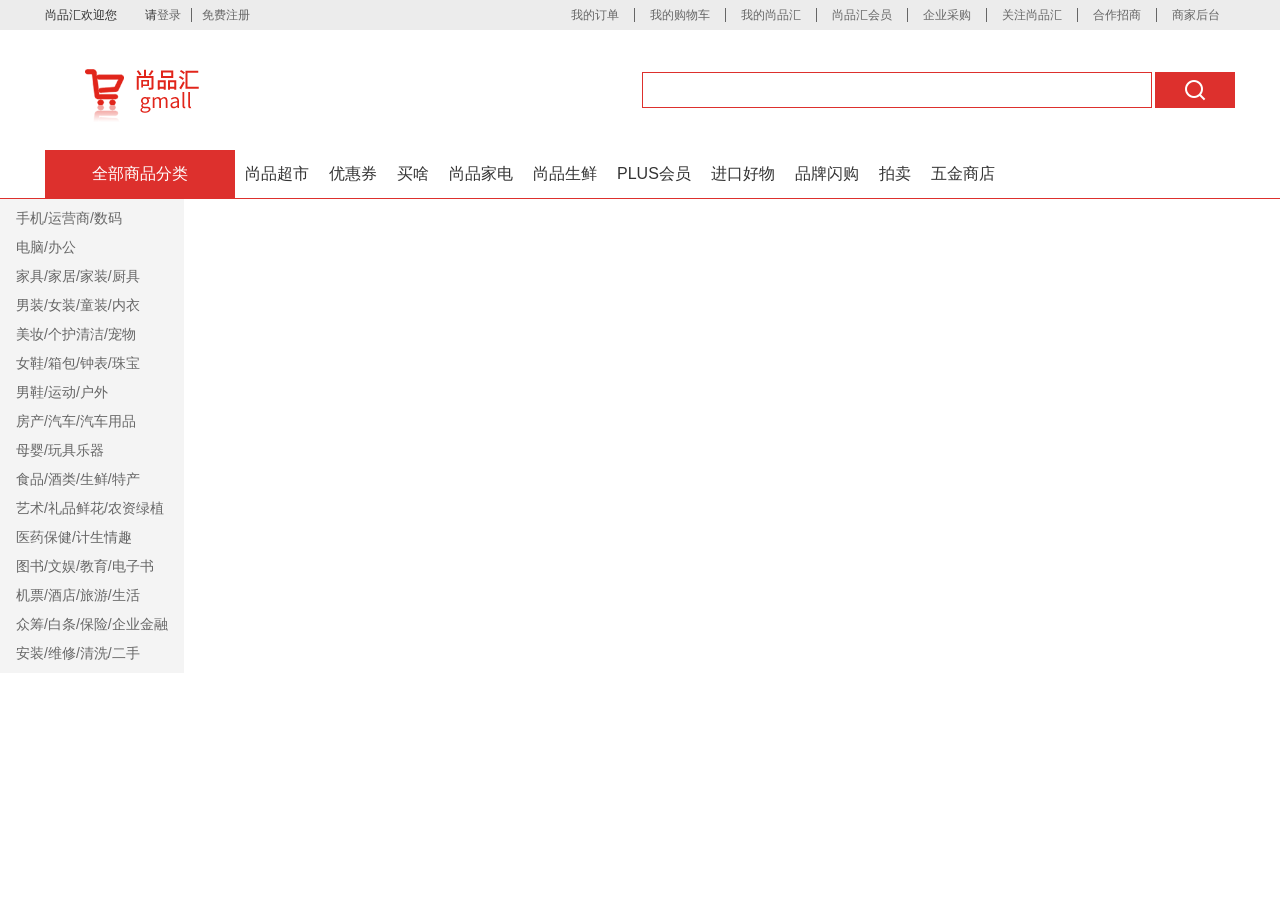
<file: webSGG/index.html>
<!DOCTYPE html>
<html lang="zh-CN">
<head>
    <meta charset="UTF-8">
    <title>网页练习</title>
    <link rel="stylesheet" href="./css_profile/reset.css">
    <link rel="stylesheet" href="./css_profile/index.css">
</head>
<body>
    <!-- 顶部导航栏 -->
    <div class="topbar">
        <div class="container clearfix">
            <div class="tbleft leftfix">
                <span class="welcome">尚品汇欢迎您</span>
                <span>请</span>
                <a href="#" class="login">登录</a>
                <a href="#" class="register">免费注册</a>
            </div>
            <div class="tbright rightfix">
                <ul class="clearfix">
                    <li class="leftfix"><a href="#">我的订单</a></li>
                    <li class="leftfix"><a href="#">我的购物车</a></li>
                    <li class="leftfix"><a href="#">我的尚品汇</a></li>
                    <li class="leftfix"><a href="#">尚品汇会员</a></li>
                    <li class="leftfix"><a href="#">企业采购</a></li>
                    <li class="leftfix"><a href="#">关注尚品汇</a></li>
                    <li class="leftfix"><a href="#">合作招商</a></li>
                    <li class="leftfix"><a href="#">商家后台</a></li>
                </ul>
            </div>
        </div>
    </div>
    <!-- 头部区域（搜索栏） -->
    <div class="header">
        <div class="container clearfix">
            <img class="leftfix" src="./img_profile/logo.png" alt="logopic">
            <div class="search-area rightfix">
                <input class="search-input" type="text">
                <input class="search-btn" type="button">
            </div>
        </div>
    </div>
    <!-- 主导航区 -->
    <div class="nav">
        <div class="container clearfix">
            <div class="all-sort leftfix">全部商品分类</div>
            <div class="nav-items">
                <ul class="clearfix">
                    <li class="leftfix"><a href="#">尚品超市</a></li>
                    <li class="leftfix"><a href="#">优惠券</a></li>
                    <li class="leftfix"><a href="#">买啥</a></li>
                    <li class="leftfix"><a href="#">尚品家电</a></li>
                    <li class="leftfix"><a href="#">尚品生鲜</a></li>
                    <li class="leftfix"><a href="#">PLUS会员</a></li>
                    <li class="leftfix"><a href="#">进口好物</a></li>
                    <li class="leftfix"><a href="#">品牌闪购</a></li>
                    <li class="leftfix"><a href="#">拍卖</a></li>
                    <li class="leftfix"><a href="#">五金商店</a></li>
                </ul>
            </div>
        </div>
    </div>
    <!-- 首页核心区Home Hero/Entry -->
    <div class="main-entry">
        <div class="sort-list leftfix">
            <ul>
                <li class=""><a href="#">手机/运营商/数码</a></li>
                <li class=""><a href="#">电脑/办公</a></li>
                <li class=""><a href="#">家具/家居/家装/厨具</a></li>
                <li class=""><a href="#">男装/女装/童装/内衣</a></li>
                <li class=""><a href="#">美妆/个护清洁/宠物</a></li>
                <li class=""><a href="#">女鞋/箱包/钟表/珠宝</a></li>
                <li class=""><a href="#">男鞋/运动/户外</a></li>
                <li class=""><a href="#">房产/汽车/汽车用品</a></li>
                <li class=""><a href="#">母婴/玩具乐器</a></li>
                <li class=""><a href="#">食品/酒类/生鲜/特产</a></li>
                <li class=""><a href="#">艺术/礼品鲜花/农资绿植</a></li>
                <li class=""><a href="#">医药保健/计生情趣</a></li>
                <li class=""><a href="#">图书/文娱/教育/电子书</a></li>
                <li class=""><a href="#">机票/酒店/旅游/生活</a></li>
                <li class=""><a href="#">众筹/白条/保险/企业金融</a></li>
                <li class=""><a href="#">安装/维修/清洗/二手</a></li>
            </ul>
        </div>
        
    </div>
</body>
</html>
</file>
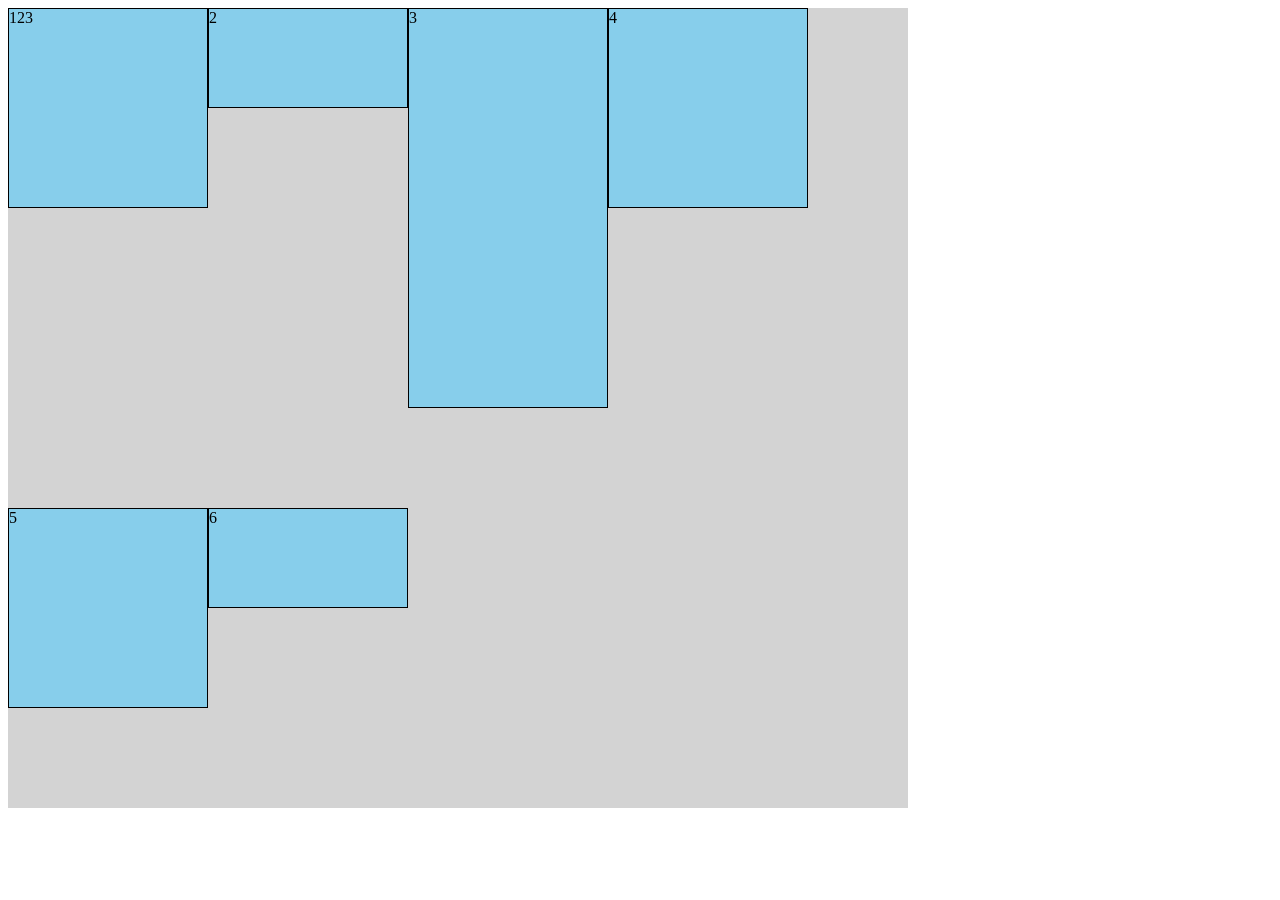
<file: webSGG/css3practice.html>
<!DOCTYPE html>
<html lang="zh-CN">
<head>
    <meta charset="UTF-8">
    <title>Flex练习</title>
    <style>
        .outter {
            width: 900px;
            height: 800px;
            display: flex;
            background-color: lightgray;
            /* 主轴方向 */
            flex-direction: row;
            /* 主轴换行方式 */
            flex-wrap: wrap;
            /* 主轴方向+换行方式的复合属性 */
            /* flex-flow: wrap-reverse column; */
            /* 主轴的对齐方式 */
            justify-content: flex-start;
            /* 侧轴的对齐方式(单行) */
            /* align-items: flex-end; */
            /* 侧轴的对齐方式(多行) */
            align-content: stretch;
        }
        .inner {
            width: 200px;
            height: 200px;
            background-color: skyblue; 
            border: 1px solid black;
            box-sizing: border-box;   
        }
        
        .inner2 {
            /* display: flex; */
            height: 100px;
            /* font-size: 90px; */
        }
        .inner3 {
            /* display: flex; */
            height: 400px;
        }
        /* .iin {
            width: 100px;
            height: 100px;
            background-color: rgb(126, 188, 11); 
            border: 1px solid black;
            box-sizing: border-box;             
        } */
    </style>
</head>
<body>
    <!-- 伸缩容器&伸缩项目 -->
    <div class="outter">
        <div class="inner inner1">123</div>
        <div class="inner inner2">2</div>
        <div class="inner inner3">3
            <!-- <div class="iin"></div>
            <div class="iin"></div>
            <div class="iin"></div> -->
        </div>
        <div class="inner inner4">4</div>
        <div class="inner inner5">5</div>
        <div class="inner inner2">6</div>
    </div>
</body>
</html>
</file>
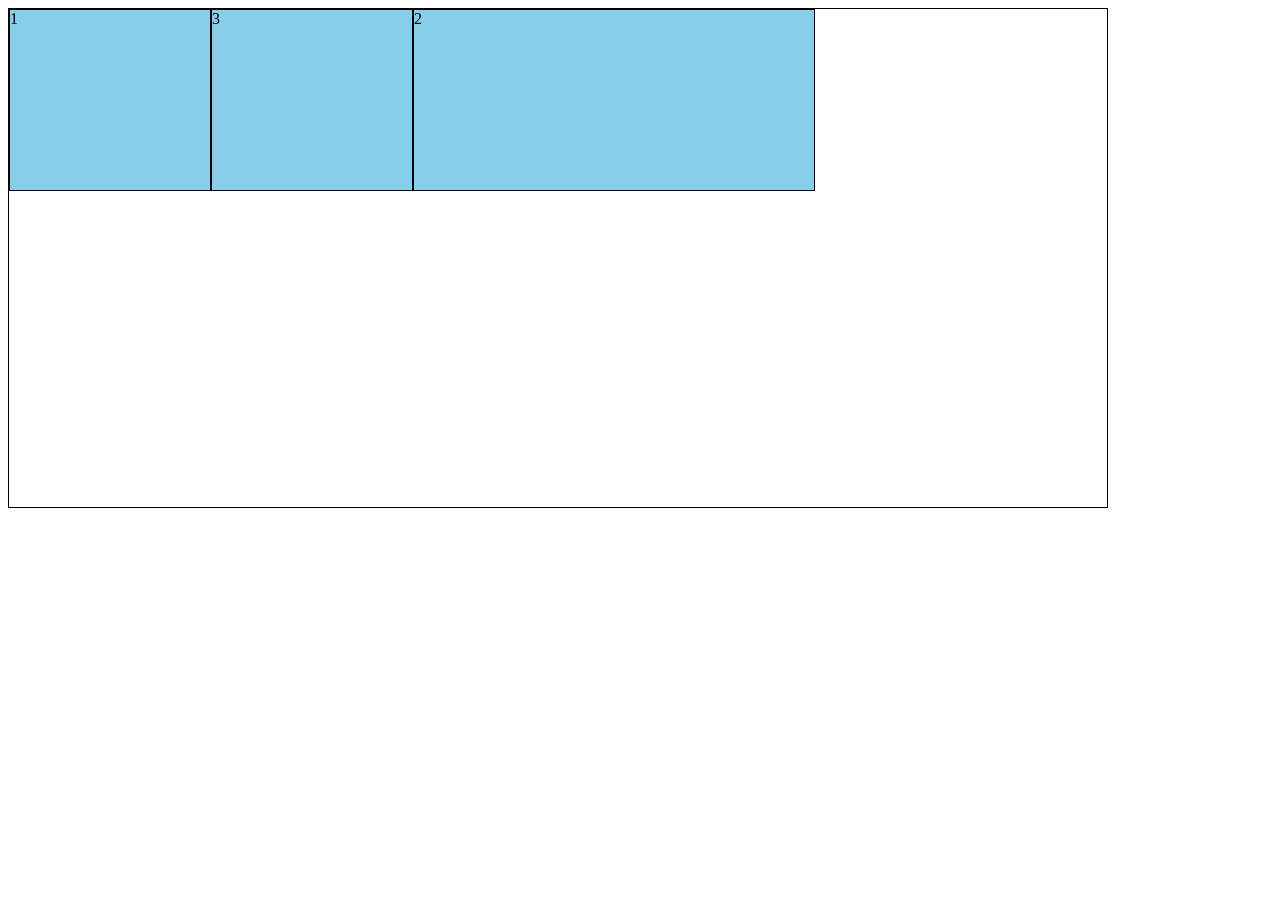
<file: webSGG/flex垂直水平居中.html>
<!DOCTYPE html>
<html lang="zh-CN">
<head>
    <meta charset="UTF-8">
    <title>Document</title>
    <style>
        .outter {
            width: 1100px;
            height: 500px;
            border: 1px solid black;
            box-sizing: border-box;
            display: flex;
            /* justify-content: center;
            align-items: center; */
        }
        .inner {
            width: 200px;
            height: 180px;
            background-color: skyblue;
            border: 1px solid black;
            /* margin: auto; */
            flex-grow: 0;
            flex-shrink: 0 ;
        }
        .inner2 {
            flex-basis: 400px;
            order: 1;
            /* align-self: flex-end; */
        }
    </style>
</head>
<body>
    <div class="outter">
        <div class="inner inner1">
            1
        </div>
        <div class="inner inner2">
            2
        </div>
        <div class="inner inner3">
            3
        </div>
    </div>
</body>
</html>
</file>
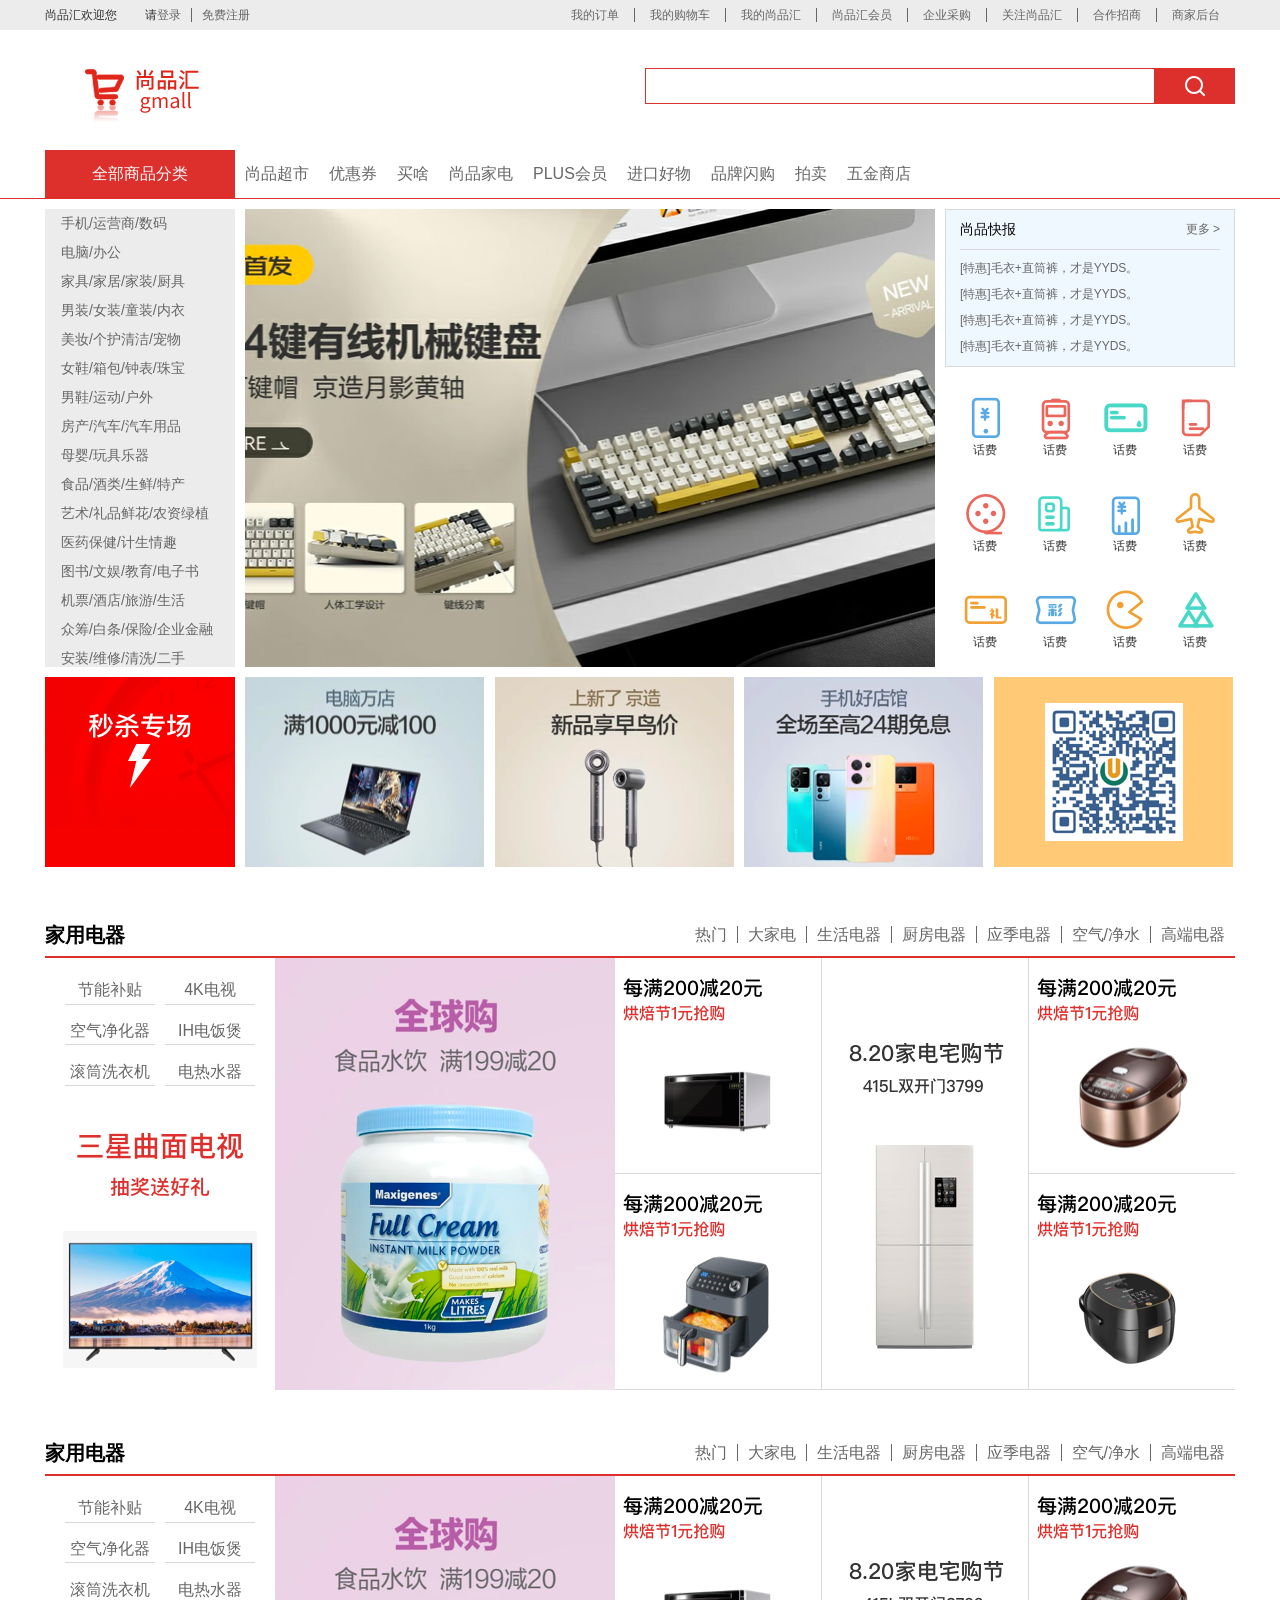
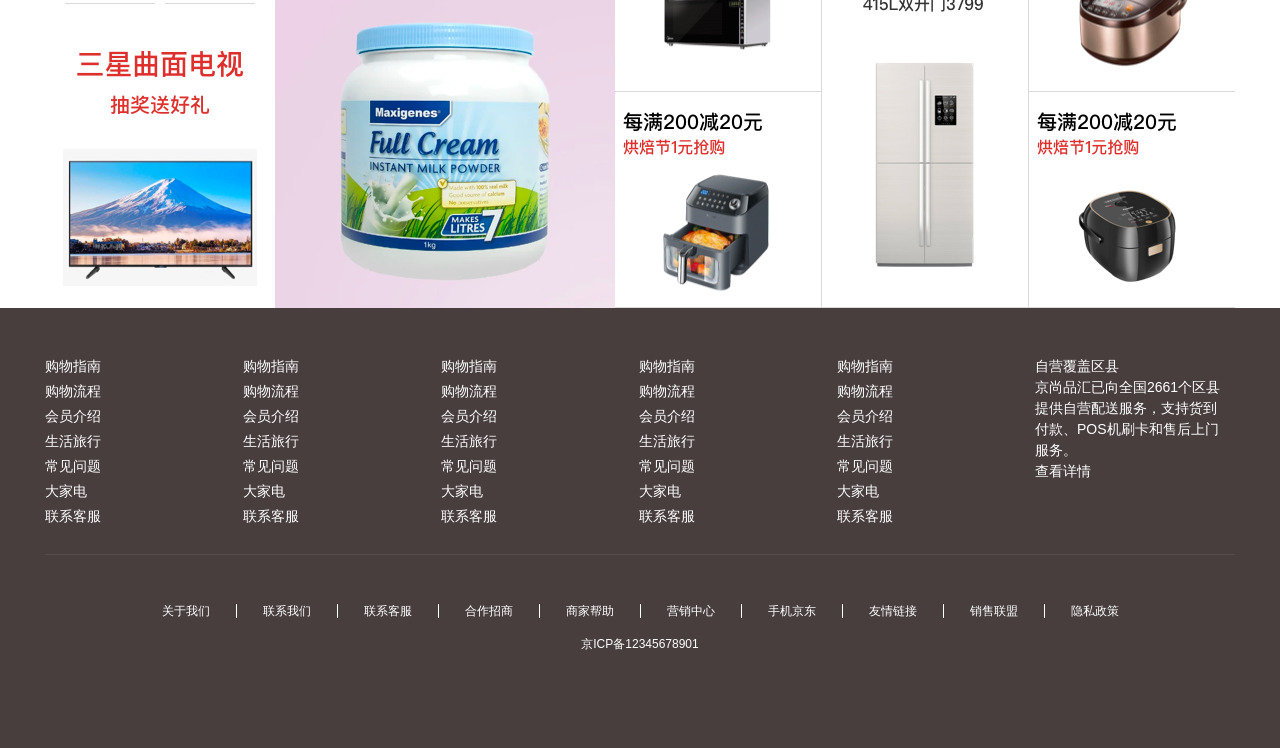
<file: webSGG/sprin.html>
<!DOCTYPE html>
<html lang="zh-CN">
<head>
    <meta charset="UTF-8">
    <title>practice</title>
    <link rel="stylesheet" href="./css_profile/reset.css">
    <link rel="stylesheet" href="./css_profile/sprin.css">
</head>
<body>
    <!-- 顶部导航区 -->
    <div class="topbar">
        <div class="container clearfix">
            <div class="tbfl leftfix">
                <span class="welcome">尚品汇欢迎您</span>
                <span>请</span>
                <a href="#" class="login"><span>登录</span></a>
                <a href="#" class="register"><span>免费注册</span></a>
            </div>
            <div class="tbfr rightfix">
                <ul class="clearfix">
                    <li class="leftfix"><a href="#">我的订单</a></li>
                    <li class="leftfix"><a href="#">我的购物车</a></li>
                    <li class="leftfix"><a href="#">我的尚品汇</a></li>
                    <li class="leftfix"><a href="#">尚品汇会员</a></li>
                    <li class="leftfix"><a href="#">企业采购</a></li>
                    <li class="leftfix"><a href="#">关注尚品汇</a></li>
                    <li class="leftfix"><a href="#">合作招商</a></li>
                    <li class="leftfix"><a href="#">商家后台</a></li>
                </ul>
            </div>
        </div>
    </div>
    <!-- 头部区域 -->
    <div class="header">
        <div class="container clearfix">
            <img src="./img_profile/logo.png" alt="logo" class="leftfix">
            <div class="hfr rightfix">
                <input type="text" class="keyword">
                <input type="button" class="search">
            </div>
        </div>
    </div>
    <!-- 主导航区 -->
    <div class="nav">
        <div class="container">
            <div class="all-sort leftfix">
                <span>全部商品分类</span>
            </div>
            <div class="nav-items leftfix">
                <ul>
                    <li class="leftfix"><a href="#">尚品超市</a></li>
                    <li class="leftfix"><a href="#">优惠券</a></li>
                    <li class="leftfix"><a href="#">买啥</a></li>
                    <li class="leftfix"><a href="#">尚品家电</a></li>
                    <li class="leftfix"><a href="#">PLUS会员</a></li>
                    <li class="leftfix"><a href="#">进口好物</a></li>
                    <li class="leftfix"><a href="#">品牌闪购</a></li>
                    <li class="leftfix"><a href="#">拍卖</a></li>
                    <li class="leftfix"><a href="#">五金商店</a></li>
                </ul>
            </div>
        </div>
    </div>
    <!-- 首页核心区 -->
    <div class="main-entry">
        <div class="container clearfix">
            <!-- 首页核心区-左侧 -->
            <div class="sort-list leftfix">
                <ul>
                    <li><a href="#">手机/运营商/数码</a></li>
                    <li><a href="#">电脑/办公</a></li>
                    <li><a href="#">家具/家居/家装/厨具</a></li>
                    <li><a href="#">男装/女装/童装/内衣</a></li>
                    <li><a href="#">美妆/个护清洁/宠物</a></li>
                    <li><a href="#">女鞋/箱包/钟表/珠宝</a></li>
                    <li><a href="#">男鞋/运动/户外</a></li>
                    <li><a href="#">房产/汽车/汽车用品</a></li>
                    <li><a href="#">母婴/玩具乐器</a></li>
                    <li><a href="#">食品/酒类/生鲜/特产</a></li>
                    <li><a href="#">艺术/礼品鲜花/农资绿植</a></li>
                    <li><a href="#">医药保健/计生情趣</a></li>
                    <li>
                        <a href="#">图书/文娱/教育/电子书</a>
                        <div class="second-menu">
                            <dl class="clearfix">
                                <dt class="leftfix">电子书刊</dt>
                                <dd class="leftfix"><a href="#">电子书</a></dd>
                                <dd class="leftfix"><a href="#">网络原创</a></dd>
                                <dd class="leftfix"><a href="#">数字杂志</a></dd>
                                <dd class="leftfix"><a href="#">多媒体图书</a></dd>
                            </dl>
                            <dl class="clearfix">
                                <dt class="leftfix">电子书刊</dt>
                                <dd class="leftfix"><a href="#">电子书</a></dd>
                                <dd class="leftfix"><a href="#">网络原创</a></dd>
                                <dd class="leftfix"><a href="#">数字杂志</a></dd>
                                <dd class="leftfix"><a href="#">多媒体图书</a></dd>
                            </dl>
                            <dl class="clearfix">
                                <dt class="leftfix">电子书刊</dt>
                                <dd class="leftfix"><a href="#">电子书</a></dd>
                                <dd class="leftfix"><a href="#">网络原创</a></dd>
                                <dd class="leftfix"><a href="#">数字杂志</a></dd>
                                <dd class="leftfix"><a href="#">多媒体图书</a></dd>
                            </dl>
                            <dl class="clearfix">
                                <dt class="leftfix">电子书刊</dt>
                                <dd class="leftfix"><a href="#">电子书</a></dd>
                                <dd class="leftfix"><a href="#">网络原创</a></dd>
                                <dd class="leftfix"><a href="#">数字杂志</a></dd>
                                <dd class="leftfix"><a href="#">多媒体图书</a></dd>
                            </dl>
                            <dl class="clearfix">
                                <dt class="leftfix">电子书刊</dt>
                                <dd class="leftfix"><a href="#">电子书</a></dd>
                                <dd class="leftfix"><a href="#">网络原创</a></dd>
                                <dd class="leftfix"><a href="#">数字杂志</a></dd>
                                <dd class="leftfix"><a href="#">多媒体图书</a></dd>
                            </dl>
                            <dl class="clearfix">
                                <dt class="leftfix">电子书刊</dt>
                                <dd class="leftfix"><a href="#">电子书</a></dd>
                                <dd class="leftfix"><a href="#">网络原创</a></dd>
                                <dd class="leftfix"><a href="#">数字杂志</a></dd>
                                <dd class="leftfix"><a href="#">多媒体图书</a></dd>
                            </dl>
                            <dl class="clearfix">
                                <dt class="leftfix">电子书刊</dt>
                                <dd class="leftfix"><a href="#">电子书</a></dd>
                                <dd class="leftfix"><a href="#">网络原创</a></dd>
                                <dd class="leftfix"><a href="#">数字杂志</a></dd>
                                <dd class="leftfix"><a href="#">多媒体图书</a></dd>
                            </dl>
                            <dl class="clearfix">
                                <dt class="leftfix">电子书刊</dt>
                                <dd class="leftfix"><a href="#">电子书</a></dd>
                                <dd class="leftfix"><a href="#">网络原创</a></dd>
                                <dd class="leftfix"><a href="#">数字杂志</a></dd>
                                <dd class="leftfix"><a href="#">多媒体图书</a></dd>
                            </dl>
                            <dl class="clearfix">
                                <dt class="leftfix">电子书刊</dt>
                                <dd class="leftfix"><a href="#">电子书</a></dd>
                                <dd class="leftfix"><a href="#">网络原创</a></dd>
                                <dd class="leftfix"><a href="#">数字杂志</a></dd>
                                <dd class="leftfix"><a href="#">多媒体图书</a></dd>
                            </dl>
                            <dl class="clearfix">
                                <dt class="leftfix">电子书刊</dt>
                                <dd class="leftfix"><a href="#">电子书</a></dd>
                                <dd class="leftfix"><a href="#">网络原创</a></dd>
                                <dd class="leftfix"><a href="#">数字杂志</a></dd>
                                <dd class="leftfix"><a href="#">多媒体图书</a></dd>
                            </dl>
                            <dl class="clearfix">
                                <dt class="leftfix">电子书刊</dt>
                                <dd class="leftfix"><a href="#">电子书</a></dd>
                                <dd class="leftfix"><a href="#">网络原创</a></dd>
                                <dd class="leftfix"><a href="#">数字杂志</a></dd>
                                <dd class="leftfix"><a href="#">多媒体图书</a></dd>
                            </dl>
                            <dl class="clearfix">
                                <dt class="leftfix">电子书刊</dt>
                                <dd class="leftfix"><a href="#">电子书</a></dd>
                                <dd class="leftfix"><a href="#">网络原创</a></dd>
                                <dd class="leftfix"><a href="#">数字杂志</a></dd>
                                <dd class="leftfix"><a href="#">多媒体图书</a></dd>
                            </dl>
                            <dl class="clearfix">
                                <dt class="leftfix">电子书刊</dt>
                                <dd class="leftfix"><a href="#">电子书</a></dd>
                                <dd class="leftfix"><a href="#">网络原创</a></dd>
                                <dd class="leftfix"><a href="#">数字杂志</a></dd>
                                <dd class="leftfix"><a href="#">多媒体图书</a></dd>
                            </dl>
                        </div>
                    </li>
                    <li><a href="#">机票/酒店/旅游/生活</a></li>
                    <li><a href="#">众筹/白条/保险/企业金融</a></li>
                    <li><a href="#">安装/维修/清洗/二手</a></li>
                </ul>
            </div>
            <!-- 首页核心区-中间 -->
            <div class="banner leftfix">
                <img src="./img_profile/banner主图.png" alt="zhutu">
            </div>
            <!-- 首页核心区-右侧 -->
            <div class="news-flash leftfix">
                <div class="message">
                    <div class="firstline clearfix">
                        <span>尚品快报</span>
                        <a href="#" class="rightfix">更多 ></a>
                    </div>
                    <ul>
                        <li><a href="#">[特惠]毛衣+直筒裤，才是YYDS。</a></li>
                        <li><a href="#">[特惠]毛衣+直筒裤，才是YYDS。</a></li>
                        <li><a href="#">[特惠]毛衣+直筒裤，才是YYDS。</a></li>
                        <li><a href="#">[特惠]毛衣+直筒裤，才是YYDS。</a></li>
                    </ul>
                </div>
                <div class="other-nav">
                    <ul class="clearfix">
                        <li>
                            <div class="pic"></div>
                            <span>话费</span>
                        </li>
                        <li>
                            <div class="pic"></div>
                            <span>话费</span>
                        </li>
                        <li>
                            <div class="pic"></div>
                            <span>话费</span>
                        </li>
                        <li>
                            <div class="pic"></div>
                            <span>话费</span>
                        </li>
                    </ul>
                    <ul class="clearfix">
                        <li>
                            <div class="pic"></div>
                            <span>话费</span>
                        </li>
                        <li>
                            <div class="pic"></div>
                            <span>话费</span>
                        </li>
                        <li>
                            <div class="pic"></div>
                            <span>话费</span>
                        </li>
                        <li>
                            <div class="pic"></div>
                            <span>话费</span>
                        </li>
                    </ul>
                    <ul class="clearfix">
                        <li>
                            <div class="pic"></div>
                            <span>话费</span>
                        </li>
                        <li>
                            <div class="pic"></div>
                            <span>话费</span>
                        </li>
                        <li>
                            <div class="pic"></div>
                            <span>话费</span>
                        </li>
                        <li>
                            <div class="pic"></div>
                            <span>话费</span>
                        </li>
                    </ul>
                </div>
            </div>
        </div>
    </div>
    <!-- 秒杀区 -->
     <div class="miaosha">
        <div class="container">
            <img src="./img_profile/seckill.png" alt="ms">
            <img src="./img_profile/banner1.png" alt="ms">
            <img src="./img_profile/banner2.png" alt="ms">
            <img src="./img_profile/banner3.png" alt="ms">
            <img src="./img_profile/baner4.png" alt="ms">
        </div>
     </div>
    <!-- 楼层区 -->
    <div class="floor">
        <div class="container">
            <!-- 楼层区导航 -->
            <div class="floor-header clearfix">
                <span class="floor-title">
                    家用电器
                </span>
                <ul class="tab-list clearfix rightfix">
                    <li><a href="#">热门</a></li>
                    <li><a href="#">大家电</a></li>
                    <li><a href="#">生活电器</a></li>
                    <li><a href="#">厨房电器</a></li>
                    <li><a href="#">应季电器</a></li>
                    <li><a href="#">空气/净水</a></li>
                    <li><a href="#">高端电器</a></li>
                </ul>
            </div>
            <!-- 楼层区内容区 -->
            <div class="floor-body">
                <div class="fb-p fb-p1">
                    <div class="fbt">
                        <a href="#">节能补贴</a>
                        <a href="#">4K电视</a>
                        <a href="#">空气净化器</a>
                        <a href="#">IH电饭煲</a>
                        <a href="#">滚筒洗衣机</a>
                        <a href="#">电热水器</a>
                    </div>
                    <img src="./img_profile/编组.png" alt="">
                </div>
                <div class="fb-p fb-p2">
                    <img src="./img_profile/appliance_banner07.png" alt="">
                </div>
                <div class="fb-p fb-p3">
                    <img src="./img_profile/微波炉.png">
                    <img src="./img_profile/空气炸锅.png">
                </div>
                <div class="fb-p fb-p4">
                    <img src="./img_profile/冰箱.png">
                </div>
                <div class="fb-p fb-p5">
                    <img src="./img_profile/电饭煲.png">
                    <img src="./img_profile/电饭煲2.png">
                </div>
            </div>
        </div>
    </div>
    <!-- 楼层区 -->
    <div class="floor">
        <div class="container">
            <!-- 楼层区导航 -->
            <div class="floor-header clearfix">
                <span class="floor-title">
                    家用电器
                </span>
                <ul class="tab-list clearfix rightfix">
                    <li><a href="#">热门</a></li>
                    <li><a href="#">大家电</a></li>
                    <li><a href="#">生活电器</a></li>
                    <li><a href="#">厨房电器</a></li>
                    <li><a href="#">应季电器</a></li>
                    <li><a href="#">空气/净水</a></li>
                    <li><a href="#">高端电器</a></li>
                </ul>
            </div>
            <!-- 楼层区内容区 -->
            <div class="floor-body">
                <div class="fb-p fb-p1">
                    <div class="fbt">
                        <a href="#">节能补贴</a>
                        <a href="#">4K电视</a>
                        <a href="#">空气净化器</a>
                        <a href="#">IH电饭煲</a>
                        <a href="#">滚筒洗衣机</a>
                        <a href="#">电热水器</a>
                    </div>
                    <img src="./img_profile/编组.png" alt="">
                </div>
                <div class="fb-p fb-p2">
                    <img src="./img_profile/appliance_banner07.png" alt="">
                </div>
                <div class="fb-p fb-p3">
                    <img src="./img_profile/微波炉.png">
                    <img src="./img_profile/空气炸锅.png">
                </div>
                <div class="fb-p fb-p4">
                    <img src="./img_profile/冰箱.png">
                </div>
                <div class="fb-p fb-p5">
                    <img src="./img_profile/电饭煲.png">
                    <img src="./img_profile/电饭煲2.png">
                </div>
            </div>
        </div>
    </div>
    <!-- 页脚区 -->
    <div class="footer">
        <div class="container">
            <div class="footer-list clearfix">
                <ul class="leftfix">
                    <li><a href="#">购物指南</a></li>
                    <li><a href="#">购物流程</a></li>
                    <li><a href="#">会员介绍</a></li>
                    <li><a href="#">生活旅行</a></li>
                    <li><a href="#">常见问题</a></li>
                    <li><a href="#">大家电</a></li>
                    <li><a href="#">联系客服</a></li>
                </ul>
                <ul class="leftfix">
                    <li><a href="#">购物指南</a></li>
                    <li><a href="#">购物流程</a></li>
                    <li><a href="#">会员介绍</a></li>
                    <li><a href="#">生活旅行</a></li>
                    <li><a href="#">常见问题</a></li>
                    <li><a href="#">大家电</a></li>
                    <li><a href="#">联系客服</a></li>
                </ul>
                <ul class="leftfix">
                    <li><a href="#">购物指南</a></li>
                    <li><a href="#">购物流程</a></li>
                    <li><a href="#">会员介绍</a></li>
                    <li><a href="#">生活旅行</a></li>
                    <li><a href="#">常见问题</a></li>
                    <li><a href="#">大家电</a></li>
                    <li><a href="#">联系客服</a></li>
                </ul>
                <ul class="leftfix">
                    <li><a href="#">购物指南</a></li>
                    <li><a href="#">购物流程</a></li>
                    <li><a href="#">会员介绍</a></li>
                    <li><a href="#">生活旅行</a></li>
                    <li><a href="#">常见问题</a></li>
                    <li><a href="#">大家电</a></li>
                    <li><a href="#">联系客服</a></li>
                </ul>
                <ul class="leftfix">
                    <li><a href="#">购物指南</a></li>
                    <li><a href="#">购物流程</a></li>
                    <li><a href="#">会员介绍</a></li>
                    <li><a href="#">生活旅行</a></li>
                    <li><a href="#">常见问题</a></li>
                    <li><a href="#">大家电</a></li>
                    <li><a href="#">联系客服</a></li>
                </ul>
                <ul class="leftfix">
                    <li><a href="#">
                        <span>自营覆盖区县</span>
                        <br>
                        <span>京尚品汇已向全国2661个区县提供自营配送服务，支持货到付款、POS机刷卡和售后上门服务。</span>
                        <br>
                        <span>查看详情</span>
                    </a></li>
                </ul>
            </div>
            <div class="footer-other">
                <ul class="clearfix">
                    <li><a href="#">关于我们</a></li>
                    <li><a href="#">联系我们</a></li>
                    <li><a href="#">联系客服</a></li>
                    <li><a href="#">合作招商</a></li>
                    <li><a href="#">商家帮助</a></li>
                    <li><a href="#">营销中心</a></li>
                    <li><a href="#">手机京东</a></li>
                    <li><a href="#">友情链接</a></li>
                    <li><a href="#">销售联盟</a></li>
                    <li><a href="#">隐私政策</a></li>
                </ul>
                <div class="last"><span>京ICP备12345678901</span></div>
            </div>
        </div>
    </div>
</body>
</html>
</file>
<file: webSGG/css_profile/index.css>
/* 基础设置 */
.container {
    width: 1190px;
    margin: 0 auto;
    overflow: hidden;
}
.tbleft,.hdright {
    font-size: 0;
    /* 这句可以消除tbleft实际上溢出的情况 */
    /* height: 30px; */
}

/* 顶部导航区 */
.topbar {
    background-color: #ececec;
    height: 30px;
    line-height: 30px;
    
}
.tbleft span,.tbleft a {
    font-size: 12px;
}
.welcome {
    padding-right: 28px;
}
.login {
    padding-right: 10px;
    border-right: 1px solid #666;
}
.register {
    padding-left: 10px;
}
.tbright a {
    padding: 0 15px;
    border-right: 1px solid #666;
}
.tbright li:first-child>a {
    padding-left: 0;
}
.tbright li:last-child>a {
    border: none;
}
/* 头部区域 */
.search-input {
    border: 1px solid #DD302D;
    height: 34px;
    width: 508px;
}
/* .header img {
    display: inline-block;
} */
.search-btn {
    height: 36px;
    width: 80px;
    background-color: #DD302D;
    background-image: url(../img_profile/serch_icon.png);
    background-repeat: no-repeat;
    background-position: center center;
}
.search-area {
    line-height: 120px;
    /* height: 120px; */
    /* vertical-align: middle; */
}

/* 主导航区 */
.nav {
    height: 48px;
    border-bottom: 1px solid #DD302D;
}
.all-sort {
    width: 190px;
    height: 48px;
    background-color: #DD302D;
    color: #FFF;
    font-size: 16px;
    line-height: 48px;
    text-align: center;
}
.nav-items {
    line-height: 48px;

}
.nav-items a {
    font-size: 16px;
    /* 超链接文字如果设置了颜色，也就固定颜色了，不会因为hover而变色 */
    color: #333;
    padding: 0 10px;
}

/* 首页核心区Home Hero/Entry */
.sort-list {
    background-color: #F4F4F4;
}
.sort-list li {
    padding: 4px 16px;
}
.sort-list li:first-child {
    padding-top: 9px;
}
.sort-list li:last-child {
    padding-bottom: 9px;
}
.sort-list li {
    font-size: 14px;
    color: #333;
}
.sort-list li:hover {
    background-color: white;
    color: #DD302D;
}
</file>
<file: webSGG/css_profile/sprin.css>
/* 通用设置 */
.container {
    width: 1190px;
    margin: 0 auto;
    /* background-color: azure; */
    overflow: hidden;
}
.tbfl,.hfr {
    font-size: 0;
}

/* #region顶部导航栏 */
.topbar {
    height: 30px;
    line-height: 30px;
    background-color: #ECECEC;
}
.tbfl span {
    font-size: 12px;
}
.welcome {
    margin-right: 28px;
}
.login span {
    padding-right: 10px;
    border-right: 1px solid #666;
}
.register span {
    padding-left: 10px;
}
.tbfr a {
    padding: 0 15px;
    border-left: 1px solid #666;
}
.tbfr>ul>li:first-child>a {
    padding-left: 0;
    border-left: none;
}
/* #endregion顶部导航栏 */

/* #region头部区域 */
.hfr {
    height: 120px;
    line-height: 120px;
}
.keyword {
    width: 508px;
    height: 34px;
    border: 1px solid #DD302D;
}
.search {
    height: 36px;
    width: 80px;
    background-color: #DD302D;
    background-image: url(../img_profile/serch_icon.png);
    background-repeat: no-repeat;
    background-position: center;
}
/* #endregion头部区域 */

/* #region主导航区 */
.nav {
    border-bottom: 1px solid #DD302D;
}
.all-sort {
    width: 190px;
    height: 48px;
    line-height: 48px;
    background-color: #DD302D;
    text-align: center;
}
.all-sort>span {
    font-size: 16px;
    color: #FFF; 
}
.nav-items {
    height: 48px;
    line-height: 48px; 
}
.nav-items li{
    font-size: 16px;
    color: #333;
    padding: 0 10px;
}
/* #endregion主导航区 */

/* #region首页核心区-左侧 */
.main-entry {
    margin-top: 10px;
}
.sort-list {
    height: 458px;
    width: 190px;
    background-color: #ECECEC;
}
.sort-list>ul {
    position: relative;
}
.sort-list li {
    font-size: 14px;
    padding: 4px 0 4px 16px;
    color: #333;
}
.sort-list li:hover {
    background-color: #DD302D;
}
.sort-list li:hover>a {
    color: #FFF;
}
.sort-list li:hover>.second-menu {
    display: block;
}
.banner {
    width: 690px;
    height: 458px;
    margin: auto 10px;
    /* background-color: aqua;  */
}

.second-menu {
    width: 690px;
    height: 458px;
    padding-left: 10px;
    background-color: #f5f5f5;
    position: absolute;
    top: 0;
    left: 190px;
    font-size: 14px;
    display: none;
}
.second-menu dl {
    height: 36px;
    line-height: 36px;
}
.second-menu dt {
    font-weight: bold;
    width: 70px;
    margin-right: 10px;
}
.second-menu dd>a {
    padding: 0 10px;
    border-left: 1px solid #666;
}
/* #endregion首页核心区-左侧 */

/* #region首页核心区-右侧 */
.message {
    width:  260px;
    height: 156px;
    background-color: aliceblue;
    padding: 0 14px;
    border: 1px solid #D9D9D9;
}
.firstline {
    height: 39px;
    line-height: 39px;
    border-bottom: 1px solid #D9D9D9;
}
.firstline span {
    font-size: 14px;
    color: #000;
}
.message ul {
    padding-top: 5px;
}
.message li {
    height: 26px;
    line-height: 26px;
    /* background-color: bisque; */
}
.other-nav ul {
    margin-top: 26px;
    margin-left: 5px;
}
.other-nav li {
    width: 48px;
    height: 70px;
    /* background-color: skyblue; */
    float: left;
    margin: 0 11px;
    cursor: pointer;
    text-align: center;
}
.pic {
    width: 48px;
    height: 48px;
    background-image: url(../img_profile/精灵图-侧边功能.png);
}
.other-nav>ul:nth-child(1)>li:nth-child(1)>div {
    background-position: 0px 0px;
}
.other-nav>ul:nth-child(1)>li:nth-child(2)>div {
    background-position: -48px 0px;
}
.other-nav>ul:nth-child(1)>li:nth-child(3)>div {
    background-position: -96px 0px;
}
.other-nav>ul:nth-child(1)>li:nth-child(4)>div {
    background-position: -144px 0px;
}
.other-nav>ul:nth-child(2)>li:nth-child(1)>div {
    background-position: 0px -48px;
}
.other-nav>ul:nth-child(2)>li:nth-child(2)>div {
    background-position: -48px -48px;
}
.other-nav>ul:nth-child(2)>li:nth-child(3)>div {
    background-position: -96px -48px;
}
.other-nav>ul:nth-child(2)>li:nth-child(4)>div {
    background-position: -144px -48px;
}
.other-nav>ul:nth-child(3)>li:nth-child(1)>div {
    background-position: 0px -96px;
}
.other-nav>ul:nth-child(3)>li:nth-child(2)>div {
    background-position: -48px -96px;
}
.other-nav>ul:nth-child(3)>li:nth-child(3)>div {
    background-position: -96px -96px;
}
.other-nav>ul:nth-child(3)>li:nth-child(4)>div {
    background-position: -144px -96px;
}
/* #endregion首页核心区-右侧 */

/* #region秒杀区 */
.miaosha {
    margin-top: 10px;
}
/* .miaosha .container {
    background-color: aqua;
} */
.miaosha img {
    display: inline-block;
    margin-right: 7.1px;
    cursor: pointer;
}
.miaosha img:last-child {
    margin-right: 0;
}
/* #endregion秒杀区 */

/* #region楼层区 */
.floor {
    margin-top: 48px;
}
.floor-header {
    height: 30px;
    line-height: 30px;
    /* background-color: violet; */
    padding-bottom: 6px;
    border-bottom: 2px solid #DD302D;
}
.floor-title {
    font-size: 20px;
    color: #000;
    float: left;
    font-weight: bold;
}
.tab-list li {
    float: left;
}
.tab-list li>a {
    font-size: 16px;
    color: #666;
    padding: 0 10px;
    /* border-left: 1px solid #666; */
    border-right: 1px solid #666;
}
.tab-list li:first-child>a {
    padding-left: 0;
}
.tab-list li:last-child>a {
    border-right: none;
}

.fb-p {
    height: 432px;
    float: left;
}
.fb-p1 {
    width: 230px;
    /* background-color: goldenrod; */
}
.fbt {
    width: 190px;
    height: 108px;  
    padding: 20px 20px 40px 20px;
}
.fbt a {
    width: 90px;
    height: 22px;
    font-size: 16px;
    padding-bottom: 3.5px;
    border-bottom: 1px solid #D9D9D9;
    text-align: center;
}
.fbt a:nth-child(2n-1) {
    float: left;
}
.fbt a:nth-child(2n) {
    float: right;
}
.fbt a:nth-child(3),
.fbt a:nth-child(4)  {
    margin: 14.4px 0;
}
.fb-p1>img {
    margin: 0 auto;
    cursor: pointer;
}
.fb-p2 {
    width: 340px;
    /* background-color: salmon; */
}
.fb-p3,.fb-p4,.fb-p5 {
    width: 206px;
    /* background-color: skyblue; */
}
.fb-p4 {
    border-left: 1px solid #D9D9D9;
    border-right: 1px solid #D9D9D9;
}
.fb-p3>img,.fb-p4>img,.fb-p5>img{
    border-bottom: 1px solid #D9D9D9;
}
/* #endregion楼层区 */

/* 页脚区 */
.footer {
    height: 440px;
    background-color: #483E3E;
}
.footer-list {
    height: 176px;
    width: 1190px;
    /* background-color: aliceblue;  */
    margin-top: 48px;
    padding-bottom: 22px;
    border-bottom: 1px solid #584D4D;
}
.footer-list ul {
    width: 190px;
    /* background-color: #666; */
    margin-right: 8px;
}
.footer-list li {
    padding-bottom: 4px;
}
.footer-list li>a {
    font-size: 14px;
    color: #FFF;
}
.footer-list li>a:hover {
    color: #DD302D;
} 
.footer-other {
    text-align: center;
}
.footer-other ul {
    margin-top: 47px;
    /* background-color: cadetblue; */
    display: inline-block;
}
.footer-other li {
    float: left;
}
.footer-other li>a {
    color: #FFF;
    padding: 0 26px;
    border-right: 1px solid #FFF;
}
.footer-other li:first-child>a{
    padding-left: 0;
}
.footer-other li:last-child>a{
    padding-right: 0;
    border-right:none;
}
.last {
    margin-top: 10px;
    color: #FFF;
}
</file>
